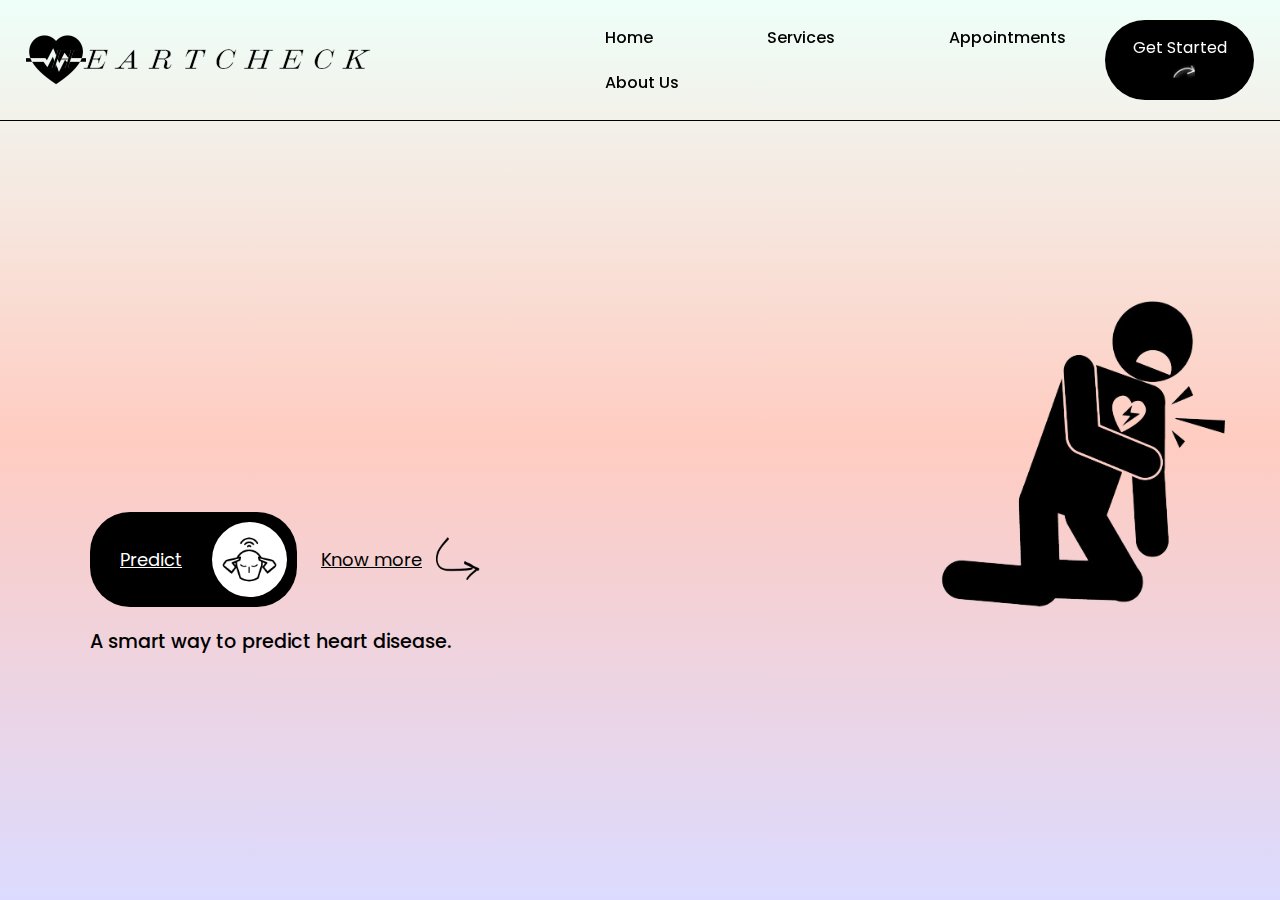
<file: templates/index2.html>
<!DOCTYPE html>
<html lang="en">
<head>
    <meta name="viewport" content="width=device-width, initial-scale=1.0">
    <link rel="stylesheet" href="../static/styles.css">

    <link rel="preconnect" href="https://fonts.googleapis.com">
    <link rel="preconnect" href="https://fonts.gstatic.com" crossorigin>
    <link href="https://fonts.googleapis.com/css2?family=Poppins:wght@200;300;400;500;600&display=swap" rel="stylesheet">
    
    <title>HeartCheck</title>
</head>
<body>
    <nav>
        <img src="../static/logo.png" class="logo" alt="logo">
        <img src="../static/logo3.png" class="logo" alt="logo">
        <ul>
            <li>Home</li>
            <li>Services</li>
            <li>Appointments</li>
            <li>About Us</li>
        </ul>
        <button class="nav-btn">Get Started <img src="../static/arrow-white.png" alt="arrow-white"></button>
    </nav>

    <div class="header">
        <h1 class="heart"><span>HeartCheck</span></h1>
        <h1 class="pred"><span>Predict Cardiac Health</span></h1>
        <div class="btn-container">
            <a class="btn-dark" href="http://127.0.0.1:5000/" target="_blank">Predict <img src="../static/predict.png" alt="predict"></a>
            <button class="btn-light">Know more <img src="../static/arrow-black.png" alt="arrow-black"></button>
        </div>
        <p>A smart way to predict heart disease.</p>
        <img src="../static/user.png" alt="user" class="user-img">
    </div>

    <script>
        let navbar = document.querySelector('nav');

        window.onscroll = function(){
            if(window.scrollY > 0){
                navbar.style.background = '#eefff9';
            }
            else{
                navbar.style.background = 'transparent';
            }
        }
    </script>

</body>
</html>
</file>
<file: static/styles.css>
*{
    margin:0;
    padding: 0;
    box-sizing: border-box;
    font-family: 'Poppins', sans-serif;
}
nav{
    position: fixed;
    top: 0;
    left: 0;
    width: 100%;
    display: flex;
    align-items: center;
    justify-content: space-between;
    padding: 15px 10%;
    border-bottom: 1px solid #000;
    z-index: 10;
}

nav ul li{
    list-style: none;
    display: inline-block;
    margin:10px 20px;
    font-weight: 500;
    cursor: pointer;
    padding-left: 70px;
}

nav ul{
    margin-left: 8%;
}

nav .logo{
    cursor: pointer;
    margin-left: -10%;
}

.nav-btn{
    background: #000;
    color: #fff;
    font-size: 16px;
    padding: 15px 25px;
    border: 0;
    outline: 0;
    border-radius: 40px;
    cursor: pointer;
    margin-right: -10% ;
}

.nav-btn img{
    width: 22px;
    margin-left: 8px;
}

.header{
    width: 100%;
    min-height: 100vh;
    background: linear-gradient(#eefff9 0%, #ffccc1 49%, #dcdbff 100%);
    padding: 0 10%;
    display: flex;
    justify-content: center;
    flex-direction: column;
    padding-left: 90px;
}

.heart{
    margin-top: 75px;
    font-size: 5vw;
    line-height: 7vw;
}

.pred{
    font-size: 5vw;
    line-height: 6.5vw;
}

.btn-container{
    margin: 20px 0;
}

.header button{
    border: 0;
    outline: 0;
    display: inline-flex;
    align-items: center;
    font-size: 18px;
    margin-right: 20px;
    cursor: pointer;
}

.header a{
    border: 0;
    outline: 0;
    display: inline-flex;
    align-items: center;
    font-size: 18px;
    margin-right: 20px;
    cursor: pointer;
}

.btn-dark{
    background: #000;
    color: #fff;
    padding: 10px 10px 10px 30px;
    border-radius: 40px;
}

.btn-dark img{
    width: 75px;
    background: #fff;
    border-radius: 50%;
    padding: 10px;
    margin-left: 30px;
}

.btn-light{
    background: transparent;
    text-decoration: underline;
}

.btn-light img{
    width: 50px;
    margin-left: 10px;
}

.header p{
    font-weight: 500;
    font-size: 1.5vw;
}

.user-img{
    width: 100%;
    max-width: 500px;
    position: absolute;
    left: 65%;
}

/* -----   animation   -----*/

.header h1 span{
    background: linear-gradient(#000, #000);
    background-repeat: no-repeat;
    -webkit-text-fill-color: transparent;
    -webkit-background-clip: text;
    background-size: 0%;
}

.heart span:first-child{
    animation: textcolor1 3s linear infinite alternate;
}

.pred span:last-child{
    animation: textcolor2 3s linear infinite alternate;
}

@keyframes textcolor1 {
    0%{
        background-size: 0%;
    }
    40%{
        background-size: 100%;
    }
    100%{
        background-size: 100%;
    }
}

@keyframes textcolor2 {
    0%{
        background-size: 0%;
    }
    40%{
        background-size: 100%;
    }
    100%{
        background-size: 100%;
    }
}


/* -----   media queries for navbar   -----

@media only screen and (max-width: 600px) {
    nav ul{
        position: absolute;
        width: 100%;
        background: #000;
        color: #fff;
        left: 0;
        top: 100%;
        text-align: center;
    }
    .nav-btn{
        display:none;
    }
    nav .logo{
        width: 150px;
    }
    nav ul li{
        margin: 10px;
        font-size: 14px;
    }
}*/
</file>
